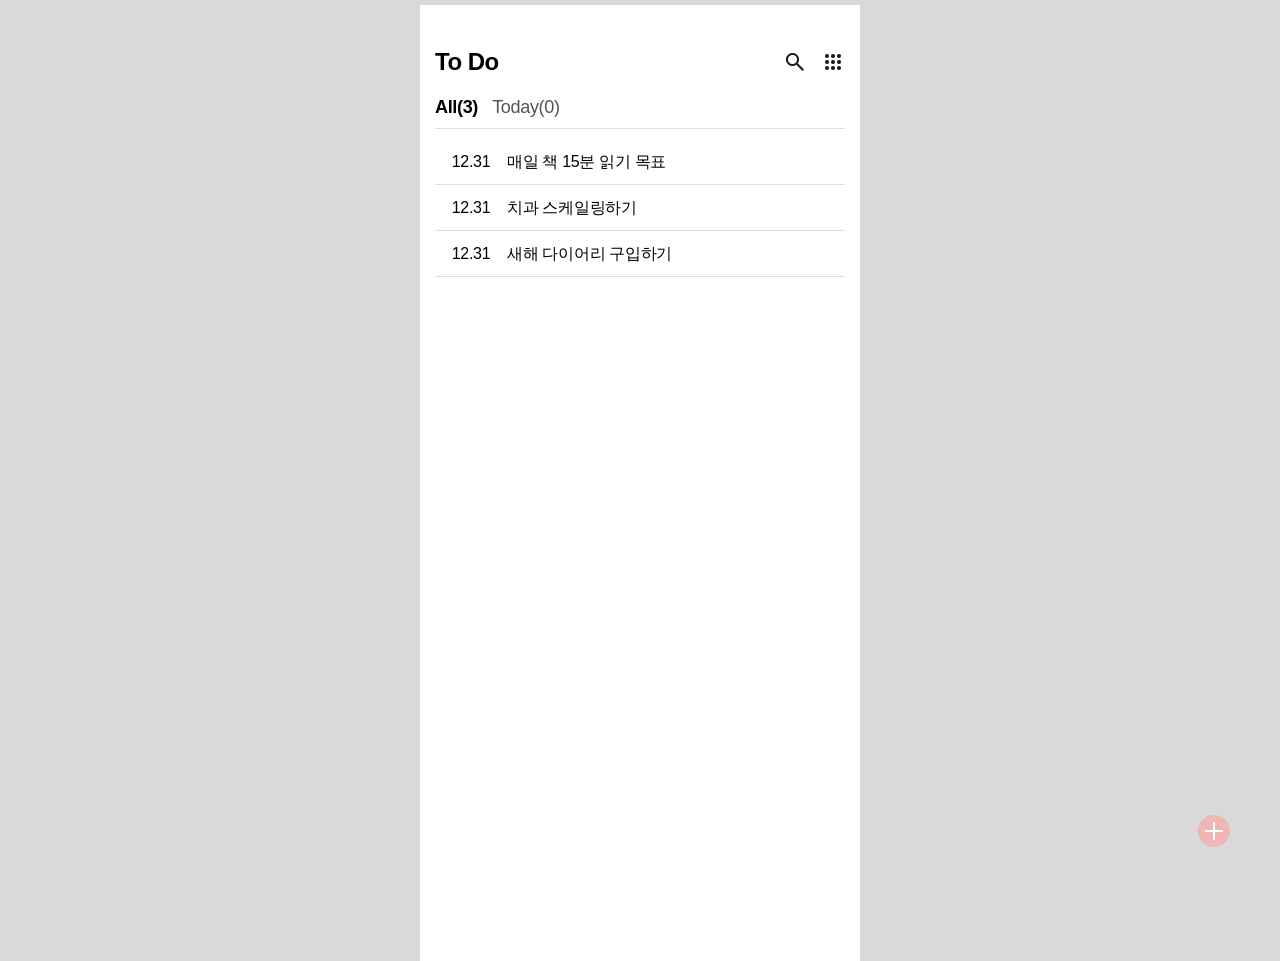
<file: index.html>
<!DOCTYPE html>
<html lang="ko">
<head>
    <meta charset="UTF-8">
    <meta name="viewport" content="width=device-width, initial-scale=1.0">
    <meta name="description" content="">
    <meta name="keywords" content="">
    <title>To Do list</title>
    
    <link rel="stylesheet" href="./styles/reset.css">
    <link rel="stylesheet" href="./styles/common.css">
    <link rel="stylesheet" href="./styles/index.css">
    <link rel="shortcut icon" href="../images/favicon6.png" type="image/x-icon">
</head>
<body>
    <div id="wrap">
        <header>
            <h1><a href="./index.html">To Do</a></h1>
            <nav>
                <a href="#" class="search"><img src="./img/search.png" alt="검색"></a>
                <a href="#" class="all_menu"><img src="./img/apps.png" alt="메뉴"></a>
            </nav>
        </header>
            <div class="tab_menu">
                <a href="#" class="active all">All(3)</a>
                <a href="./today.html" class="today">Today(0)</a>
            </div>
            <ol class="tab_contents" id="all_con">
                <li class="contents1 contents">
                    <a href="#" class="date">12.31</a>
                    <a href="./complete.html">매일 책 15분 읽기 목표</a>
                </li>
                <li class="contents2 contents">
                    <a href="#" class="date">12.31</a>
                    <a href="#">치과 스케일링하기</a>
                </li>
                <li class="contents3 contents">
                    <a href="#" class="date">12.31</a>
                    <a href="#">새해 다이어리 구입하기</a>
                </li>
            </ol>
        <a href="./write.html" id="write_fab"><img src="./img/new_btn_able.png" alt="할일등록"></a>
        <!-- fab == floating action button -->
    </div>
    </body>
</html>
</file>
<file: styles/common.css>
/* 통합 디자인 위치 common.css */
/* 개별파일별 디자인 금지! */
body {background-color:rgba(0,0,0,0.15);}
#wrap {
    width:440px; 
    height:95vh; min-height:956px;
    background-color:#fff;
    margin:5px auto 0;
    padding:45px 15PX 0;
}
#wrap header {
    overflow:hidden;
}
#wrap header h1 {float:left;}
#wrap header h1 a {
    font-size:1.5rem;/* 25px */
    font-weight:900;
}
#wrap header nav {
    float:right;
}
#wrap header nav a {}
#wrap header nav a img {}
#wrap header nav .search {margin-right:10px;}
#wrap header nav .search img {}
#wrap header nav .all_menu {}
#wrap header nav .all_menu img {}
#wrap .tab_menu {
    margin:10px 0;
    border-bottom:1px solid #ddd;
}
#wrap .tab_menu a {
    line-height:41px; font-size:1.13rem;/* 18px */
    display:inline-block; color:#555;
}
#wrap .tab_menu .active {font-weight:700; color:#000;}
#wrap .tab_menu .all {margin-right:10px;}
#wrap .tab_menu .today  {}
#wrap .tab_contents {}
#wrap .tab_contents .contents {
    border-bottom:1px solid #ddd;
    overflow:hidden;
}
#wrap .tab_contents .contents a {
    float:left;
    line-height:45px;
}
/* 상태선택자 :hover */
#wrap .tab_contents .contents:hover {}
#wrap .tab_contents .contents:hover a {color:#ffc0cb;}
#wrap .tab_contents .contents a:hover {}
#wrap .tab_contents .contents .date {width:72px; text-align:center;}
#wrap .tab_contents .contents .date+a {
    width:calc(100% - 72px);
}
#wrap .tab_contents .contents1 {}
#wrap .tab_contents .contents2 {}
#wrap .tab_contents .contents3 {}
#wrap #write_fab {
    position:fixed;
    /* position:absolute; */
    right:50px; bottom:50px;
}
#wrap #write_fab:hover img {filter:grayscale(50%);}
#wrap #write_fab img {}
</file>
<file: styles/index.css>
/* index.css */
</file>
